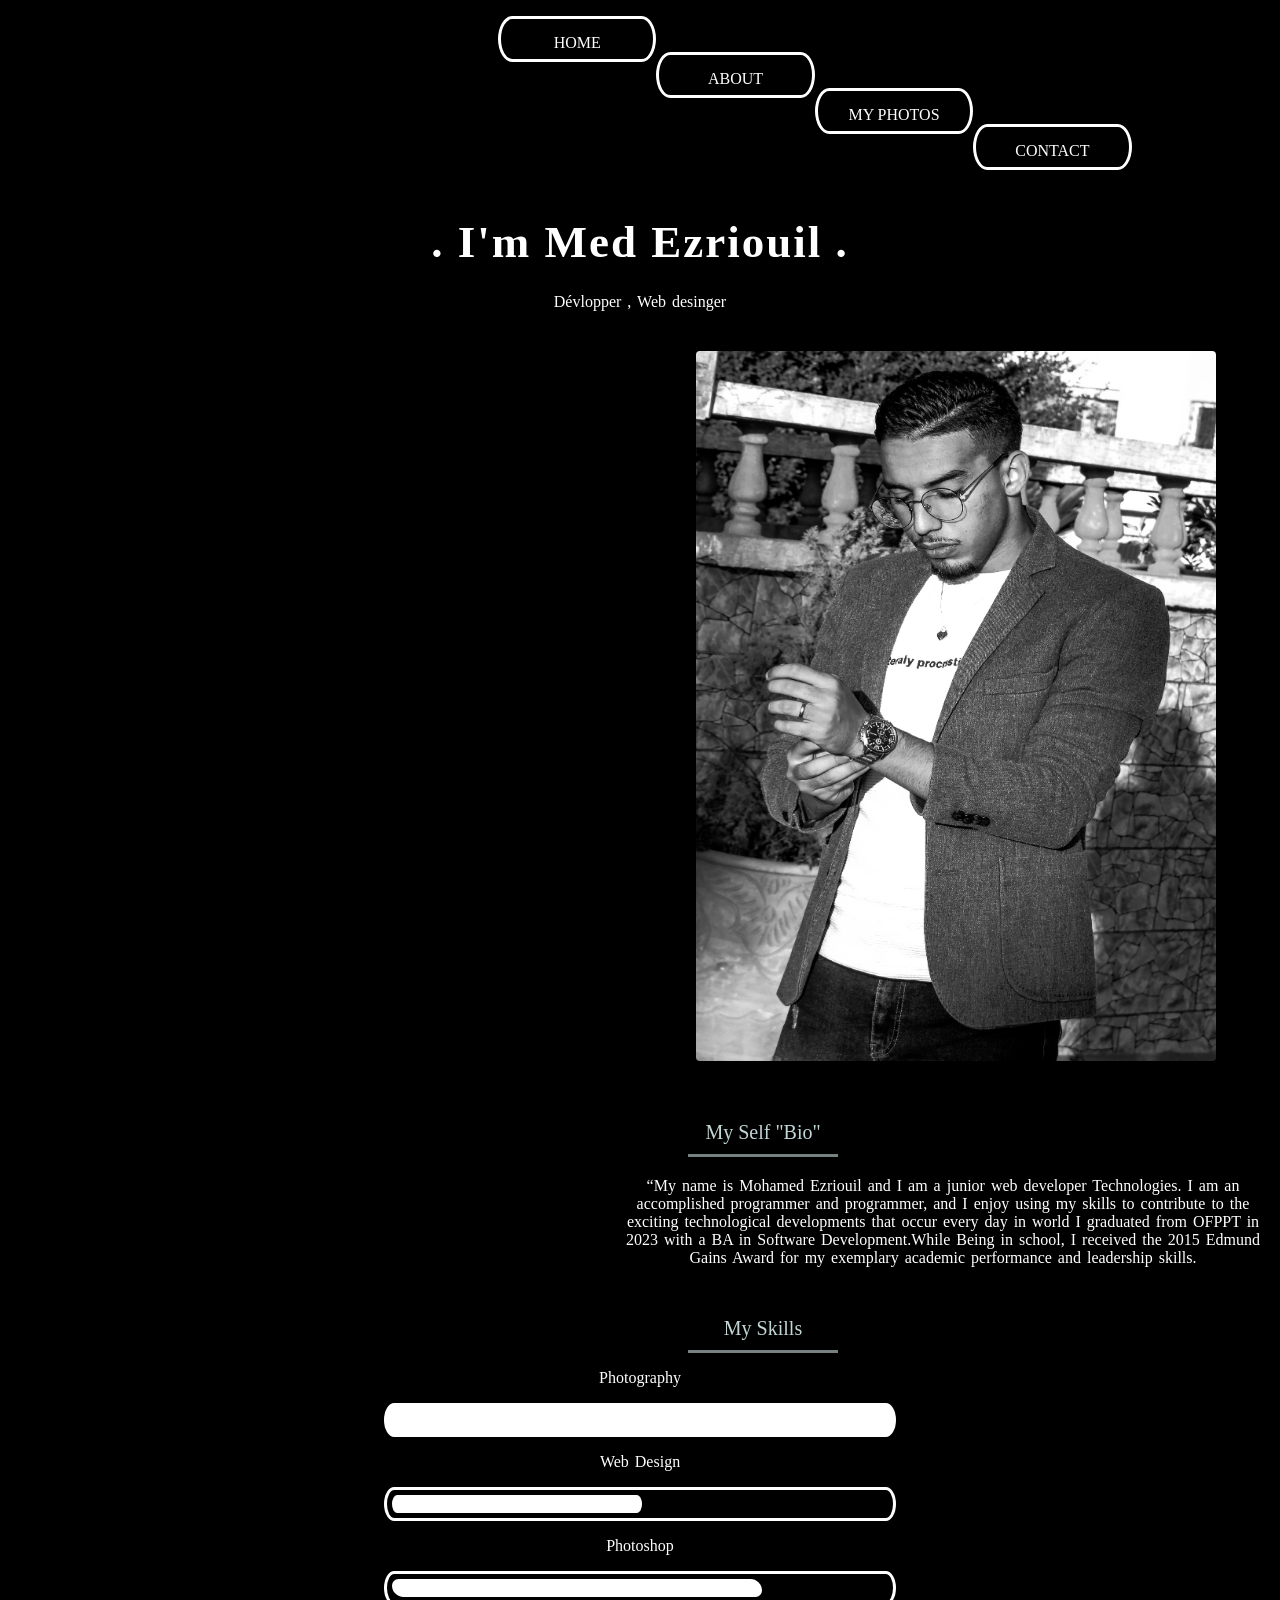
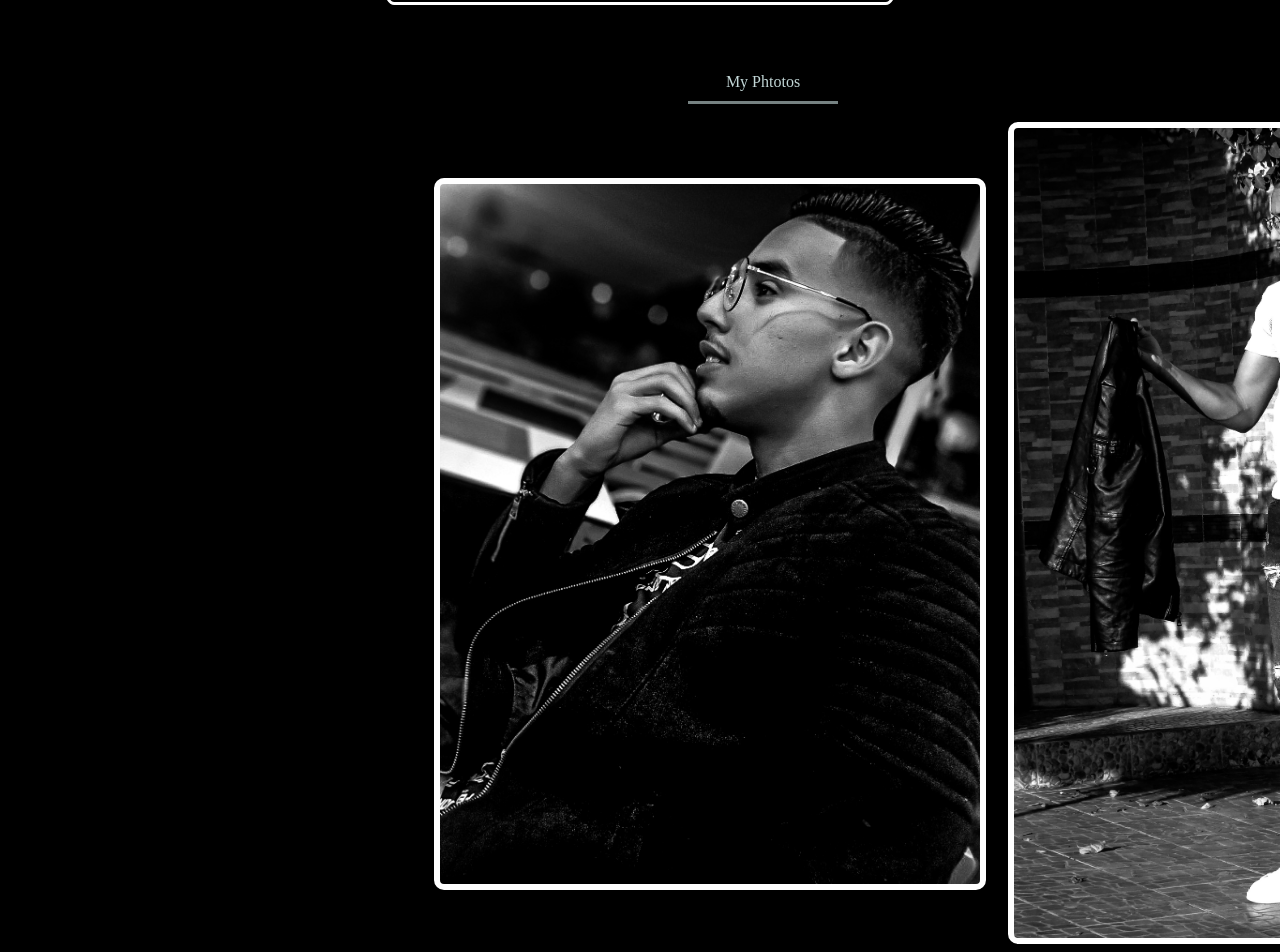
<file: me.html>
<!DOCTYPE html>
<html>
<head>
	<title>My Profil</title>
	<meta charset="utf-8">
	<link rel="stylesheet" type="text/css" href="me.css">
	<link rel="stylesheet" href="https://fonts.googleapis.com/icon?family=Material+Icons">
</head>
<body style="background-color: black">
	<nav>
		<ul>
			<li><a href="#home" style="color: white; text-decoration: none;"> HOME </a></li>
			<br>
			<br>
			<li><a href="#about" style="color: white; text-decoration: none;"> ABOUT </a>  </li>
			<br>
			<br>
			<li><a href="#my photos" style="color: white; text-decoration: none;"> MY PHOTOS </a>  </li>
			<br>
			<br>
			<li><a href="#contact" style="color: white; text-decoration: none;"> CONTACT </a> </li>
		</ul>
	</nav>
	<br>
	<br>
	<header>
		<h1 id="home">. I'm Med Ezriouil .</h1>
		<p>Dévlopper , Web desinger</p> 
		<br>
		<img src="mee.jpg">
	</header>
	<div class="Bio" id="about">My Self "Bio"</div>
	<p class="bio-2">
		“My name is Mohamed Ezriouil and I am a junior web developer Technologies. I am an accomplished programmer and programmer, and I enjoy using my skills to contribute to the exciting technological developments that occur every day in world I graduated from OFPPT in 2023 with a BA in Software Development.While Being in school, I received the 2015 Edmund Gains Award for my exemplary academic performance and leadership skills.
	</p>
	<div class="Bio">My Skills</div>
	<p> Photography </p>
	<div class="Photography">
	<div class="Photo-graphy"></div></div>
	<p> Web Design </p>
	<div class="Web-Design">
	<div class="Web--Design"></div></div>
	<p> Photoshop </p>
	<div class="Photo-shop">
	<div class="Photo--shop"></div></div>
	<br>
	<div class="m-photo" id="my photos"> My Phtotos </div>
	<br>
	<div class="pic">
	<div class="picc"></div></div>
</body>
</html>
</file>
<file: me.css>
li{
  float: left;
  position: relative;left:450px;
  text-align: center;
  padding: 15px;
  border: solid white;
  margin: auto;
  border-radius: 25px / 40px;
  height:10px;
  width:10%;
}
h1{
	color: white;
	text-align: center;
	font-family:Copperplate Gothic Light;
	margin-top: 40px;
	margin-bottom: 25px;
	font-size: 45px;
	letter-spacing: 2px;
}
p{
	color:white;
	text-align: center;
	font-family: MV Boli;
	word-spacing: 2px;

}
img{
	position: relative;
	left: 682px;
	height: 710px;
	width: 520px;
	border:6px solid;
	border-radius:10px;
}
.Bio{
	color:#c2d6d6;
	text-align: center;
	font-family:verdana;
	margin-top: 50px;
	font-size: 20px;
	border-bottom: outset #c2d6d6 ;
	position:relative;left: 680px;
	padding-bottom: 10px;
	width: 150px;
}
.bio-2{
	margin-top: 20px;
	width: 670px;
	position: relative;left: 600px;

}
.bio-3{
	margin-top: 20px;
	width: 650px;
	position: relative;left: 600px;

}
.Photography{
	border: solid white;
	margin: auto;
	border-radius: 30px / 50px;
	display: flex;
	height:28px;
	width:40%;
	background-color: white;

}
.Photo-graphy{
	background-color:white; 
	width:480px;
	margin:5px;
	border-radius: 25px / 45px;
}
.Web-Design{
	border: solid white;
	margin: auto;
	border-radius: 30px / 50px;
	display: flex;
	height:28px;
	width:40%;
}
.Web--Design{
	background-color: white;
	width:250px;
	margin:5px;
	border-radius: 25px / 45px;
}
.Photo-shop{
	border: solid white;
	margin: auto;
	border-radius: 30px / 50px;
	display: flex;
	height:28px;
	width:40%;
}
.Photo--shop{
	background-color: white;
	width:370px;
	margin:5px;
	border-radius: 25px  45px;
}
.m-photo{
	color:#c2d6d6;
	text-align: center;
	font-family:verdana;
	margin-top: 50px;
	border-bottom: outset #c2d6d6 ;
	position:relative;left: 680px;
	padding-bottom: 10px;
	width: 150px;
	display: bloc;
	
}
.pic{
	
	position: relative;left: 1000px;
	height: 810px;
	width: 540px;
	border:6px solid white;
	border-radius:10px;
	background-image: url(meee.jpg);
	background-position: center;
	background-size:cover;
}
.picc{
	position: relative;right:580px;
	position: relative;top: 50px;
	height: 700px;
	width: 540px;
	border:6px solid white;
	border-radius:10px;
	background-image: url(meeee.jpg);
	background-position: center;
	background-size:cover;
}
.icon{
	position: relative;bottom: 28px;
	position: relative;left: 682px;
}
</file>
